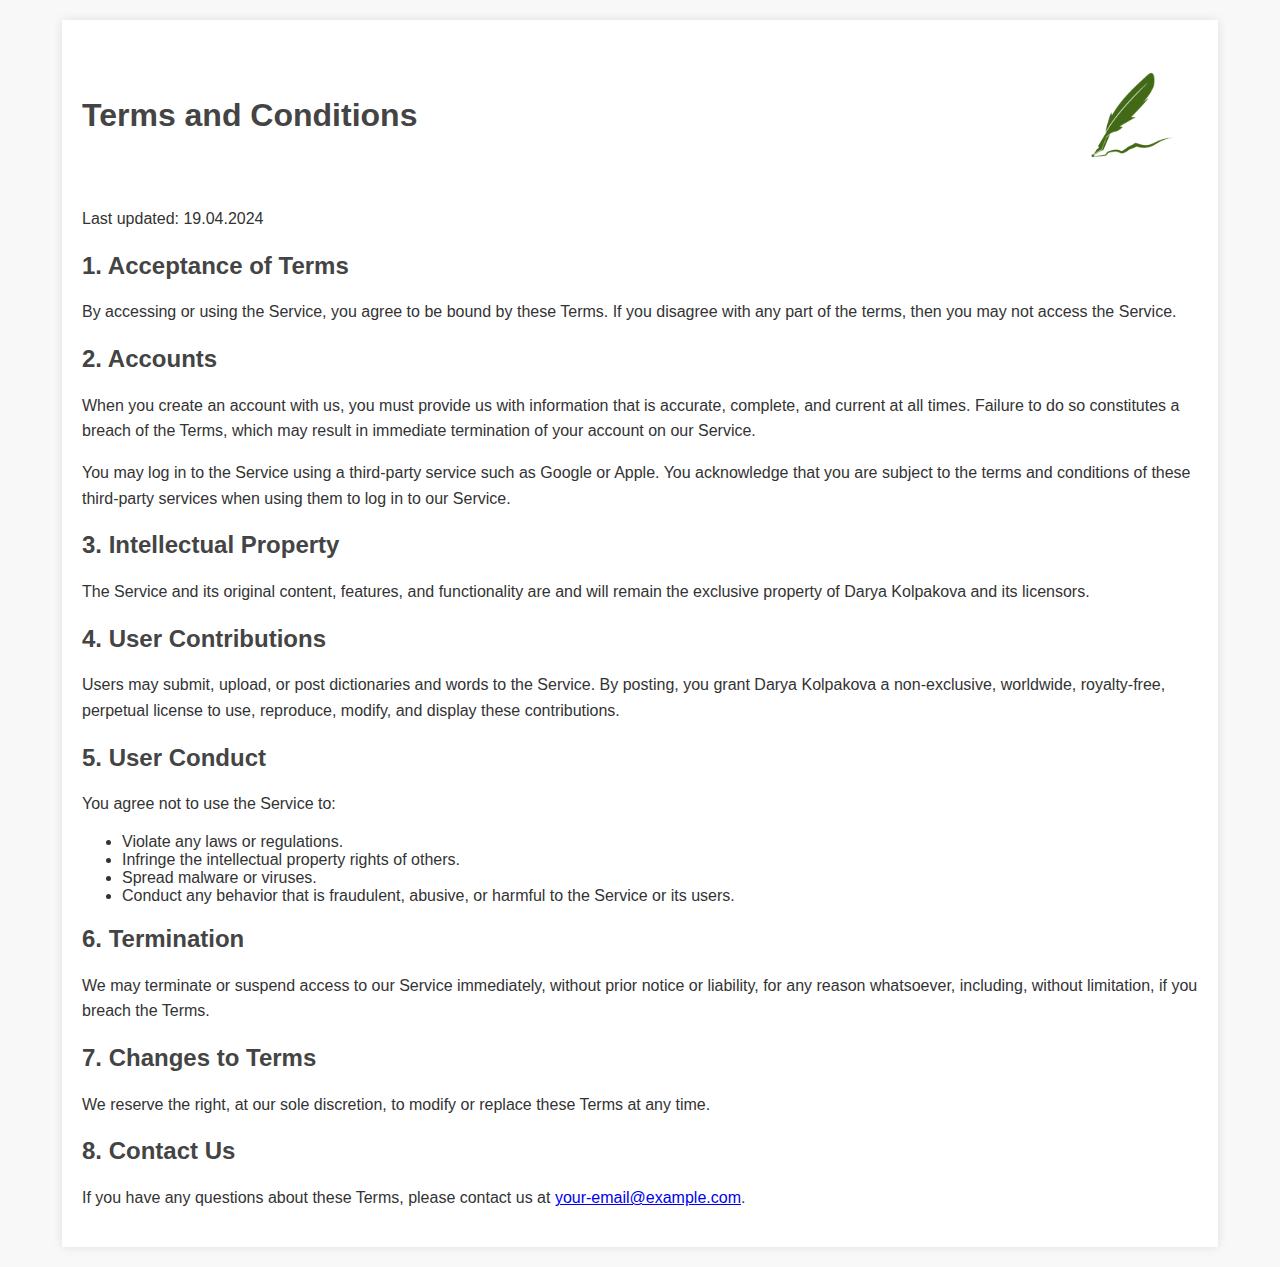
<file: index.html>
<!DOCTYPE html>
<html lang="en">

<head>
    <meta charset="UTF-8">
    <meta name="viewport" content="width=device-width, initial-scale=1.0">
    <link rel="stylesheet" href="style.css">
    <title>Terms and Conditions - My Dictionary</title>
</head>

<body>
    <div class="container">
        <div class="header">
            <h1>Terms and Conditions</h1>
            <img src="logo_prod.png" alt="Logo" class="logo">
        </div>
        <p>Last updated: 19.04.2024</p>

        <h2>1. Acceptance of Terms</h2>
        <p>By accessing or using the Service, you agree to be bound by these Terms. If you disagree with any part of the
            terms, then you may not access the Service.</p>

        <h2>2. Accounts</h2>
        <p>When you create an account with us, you must provide us with information that is accurate, complete, and
            current at all times. Failure to do so constitutes a breach of the Terms, which may result in immediate
            termination of your account on our Service.</p>
        <p>You may log in to the Service using a third-party service
            such as Google or Apple. You acknowledge that you are subject to the terms and conditions of these
            third-party services when using them to log in to our Service.</p>

        <h2>3. Intellectual Property</h2>
        <p>The Service and its original content, features, and functionality are and will remain the exclusive property
            of Darya Kolpakova and its licensors.</p>

        <h2>4. User Contributions</h2>
        <p>Users may submit, upload, or post dictionaries and words to the Service. By posting, you grant Darya
            Kolpakova a non-exclusive, worldwide, royalty-free, perpetual license to use, reproduce, modify, and display
            these contributions.</p>

        <h2>5. User Conduct</h2>
        <p>You agree not to use the Service to:</p>
        <ul>
            <li>Violate any laws or regulations.</li>
            <li>Infringe the intellectual property rights of others.</li>
            <li>Spread malware or viruses.</li>
            <li>Conduct any behavior that is fraudulent, abusive, or harmful to the Service or its users.</li>
        </ul>

        <h2>6. Termination</h2>
        <p>We may terminate or suspend access to our Service immediately, without prior notice or liability, for any
            reason whatsoever, including, without limitation, if you breach the Terms.</p>

        <h2>7. Changes to Terms</h2>
        <p>We reserve the right, at our sole discretion, to modify or replace these Terms at any time.</p>

        <h2>8. Contact Us</h2>
        <p>If you have any questions about these Terms, please contact us at <a href="mailto:your-email@example.com">your-email@example.com</a>.</p>
    </div>
</body>

</html>
</file>
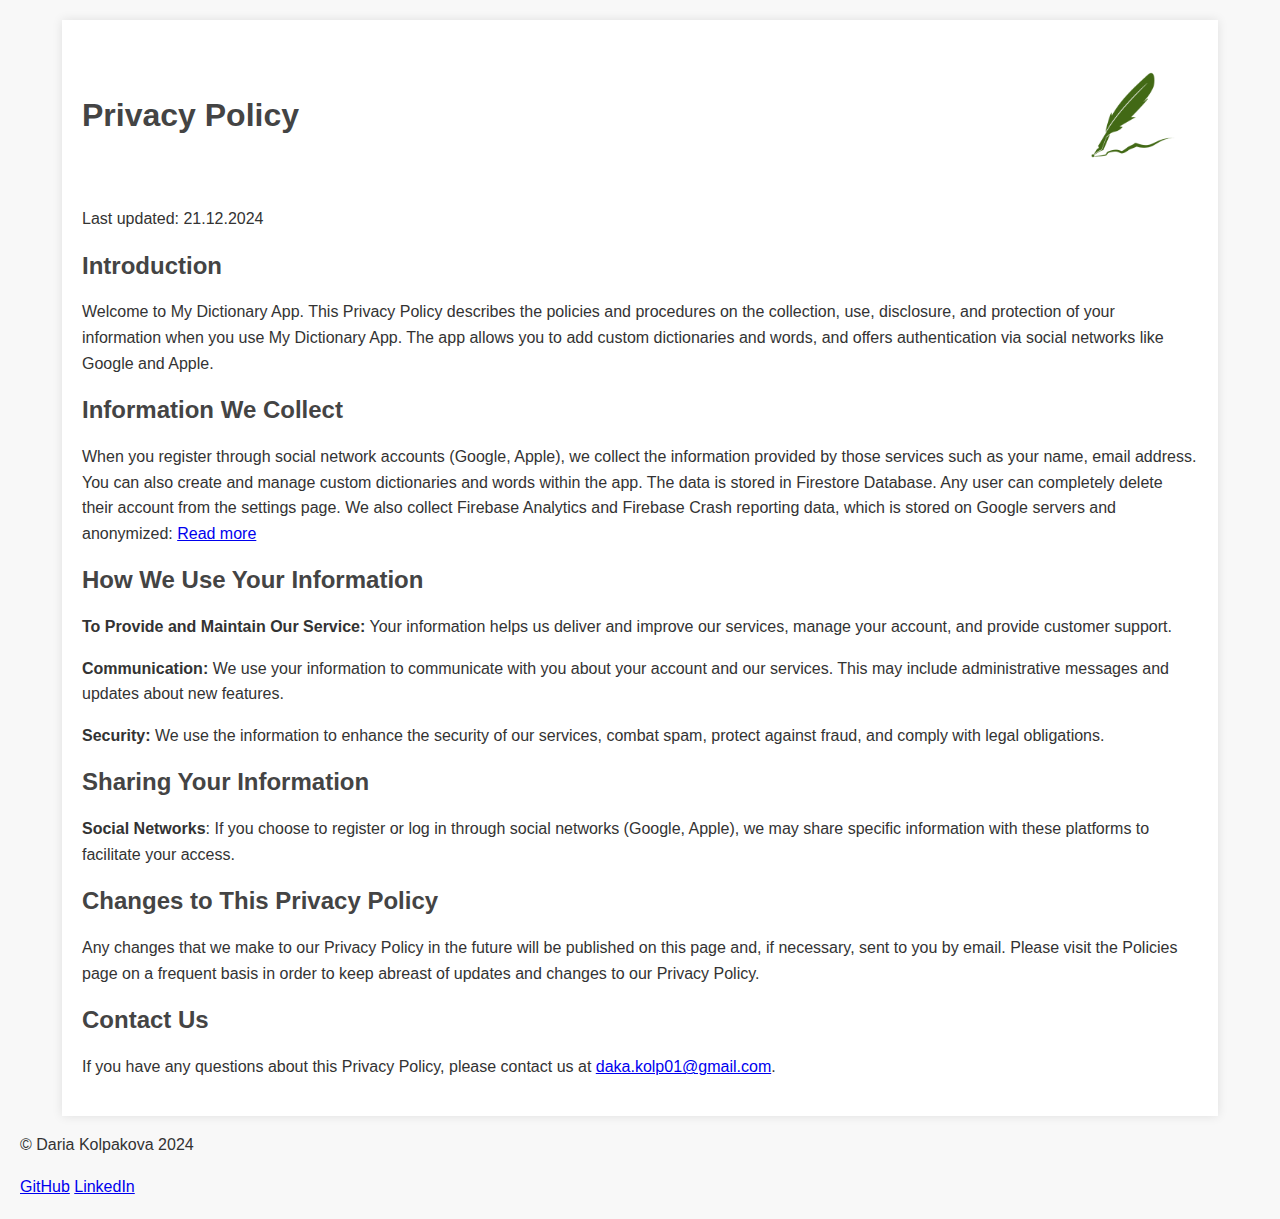
<file: privacy_policy.html>
<!DOCTYPE html>
<html lang="en">

<head>
    <meta charset="UTF-8">
    <meta name="viewport" content="width=device-width, initial-scale=1.0">
    <link rel="stylesheet" href="style.css">
    <title>My Dictionary Privacy Policy</title>
</head>

<body>
    <div class="container">
        <div class="header">
            <h1>Privacy Policy</h1>
            <img src="logo_prod.png" alt="Logo" class="logo">
        </div>
        <p>Last updated: 21.12.2024</p>

        <h2>Introduction</h2>
        <p>Welcome to My Dictionary App. This Privacy Policy describes the policies and procedures on the collection,
            use, disclosure, and protection of your information when you use My Dictionary App. The app allows you to
            add custom dictionaries and words, and offers authentication via social networks like Google and Apple.</p>

        <h2>Information We Collect</h2>
        <p> When you register through social network accounts (Google, Apple), we collect the 
            information provided by those services such as your name, email address. You can also create 
            and manage custom dictionaries and words within the app. The data is stored in
            Firestore Database. Any user can completely delete their account from the settings page.
            We also collect Firebase Analytics and Firebase Crash reporting data, which is stored
            on Google servers and anonymized: <a href="https://firebase.google.com/terms/analytics/">Read more</a>
        </p>

        <h2>How We Use Your Information</h2>
        <p> <strong>To Provide and Maintain Our Service:</strong> Your information helps us deliver and improve our
            services, manage
            your account, and provide customer support.</p>
        <p> <strong>Communication:</strong> We use your information to communicate with you about your account and our
            services. This
            may include administrative messages and updates about new features. </p>
        <p> <strong>Security:</strong> We use the information to enhance the security of our services, combat spam,
            protect against
            fraud, and comply with legal obligations. </p>

        <h2>Sharing Your Information</h2>
        <p> <strong>Social Networks</strong>: If you choose to register or log in through social networks (Google,
            Apple), we may share specific information with these platforms to facilitate your access.
        </p>

        <h2>Changes to This Privacy Policy</h2>
        <p>Any changes that we make to our Privacy Policy in the future will be published on this page and, if
            necessary,
            sent to you by email. Please visit the Policies page on a frequent basis in order to keep abreast of updates
            and changes to
            our Privacy Policy.</p>

        <h2>Contact Us</h2>
        <p>If you have any questions about this Privacy Policy, please contact us at <a
                href="daka.kolp01@gmail.com">daka.kolp01@gmail.com</a>.</p>
    </div>
    <footer class="c-footer">
        <div class="u-container c-footer__container">
            <p>© Daria Kolpakova 2024</p>
            <p>
                <a href="https://github.com/daka-kolp">GitHub</a>
                <a href="https://www.linkedin.com/in/daria-kolpakova-b24393174/">LinkedIn</a>
            </p>
        </div>
    </footer>
</body>

</html>
</file>
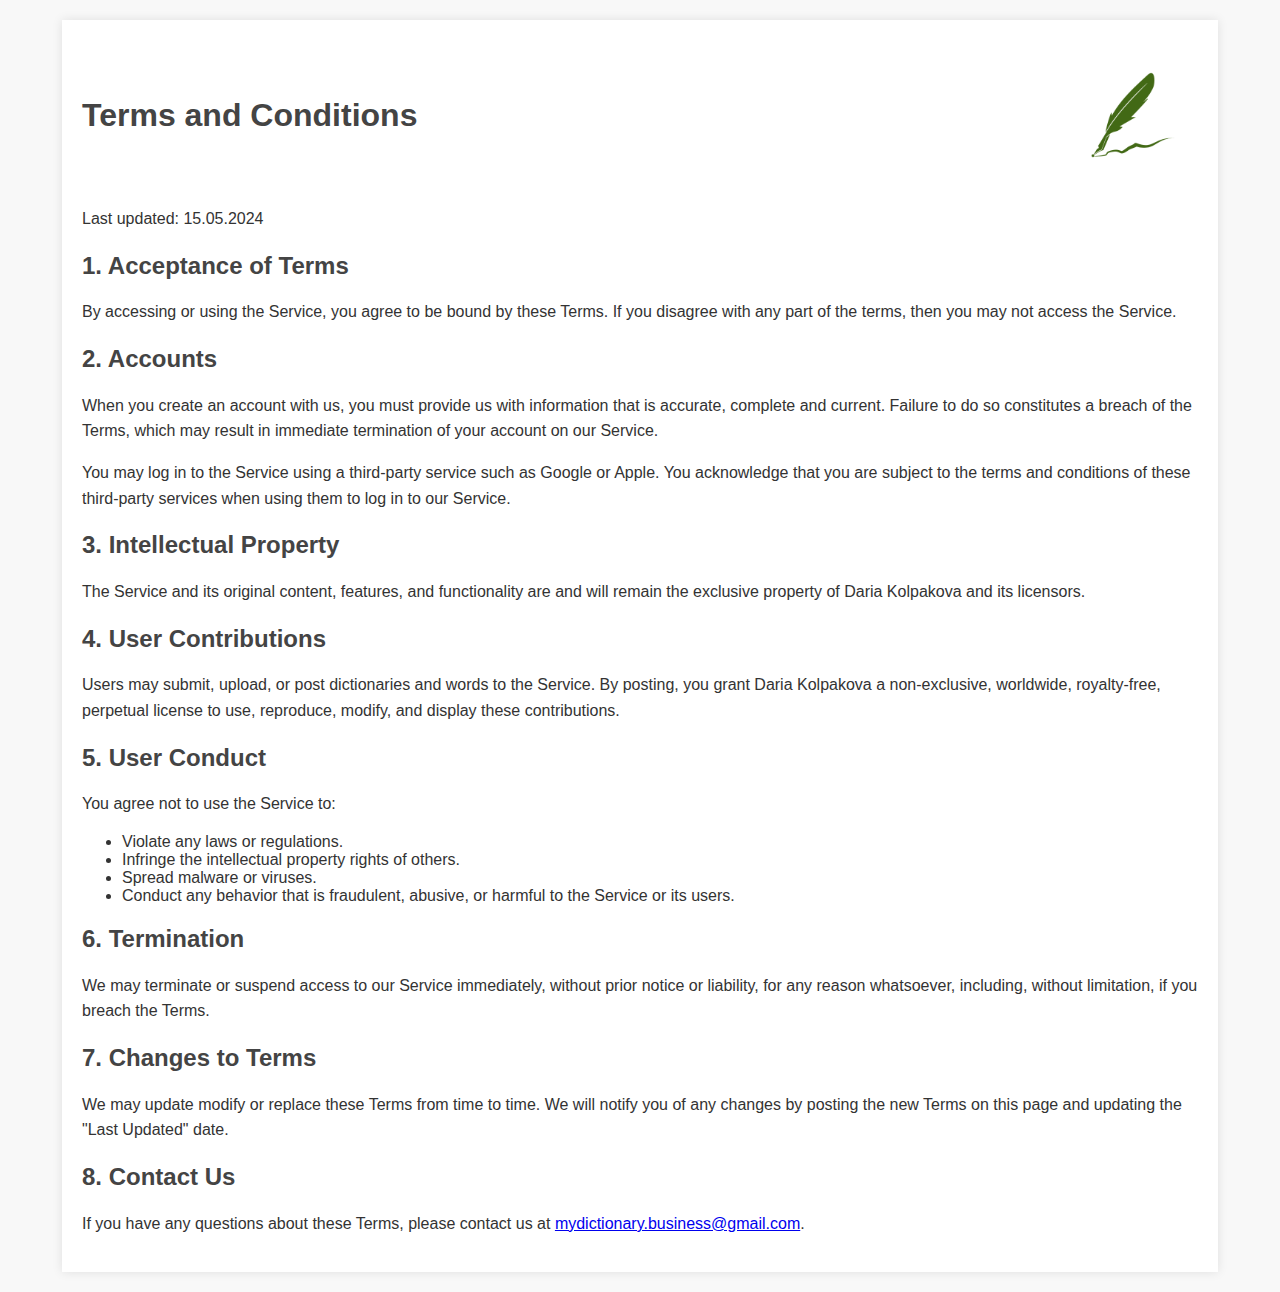
<file: terms_and_conditions.html>
<!DOCTYPE html>
<html lang="en">

<head>
    <meta charset="UTF-8">
    <meta name="viewport" content="width=device-width, initial-scale=1.0">
    <link rel="stylesheet" href="style.css">
    <title>Terms and Conditions - My Dictionary</title>
</head>

<body>
    <div class="container">
        <div class="header">
            <h1>Terms and Conditions</h1>
            <img src="logo_prod.png" alt="Logo" class="logo">
        </div>
        <p>Last updated: 15.05.2024</p>

        <h2>1. Acceptance of Terms</h2>
        <p>By accessing or using the Service, you agree to be bound by these Terms. If you disagree with any part of the
            terms, then you may not access the Service.</p>

        <h2>2. Accounts</h2>
        <p>When you create an account with us, you must provide us with information that is accurate, complete and
            current. Failure to do so constitutes a breach of the Terms, which may result in immediate
            termination of your account on our Service.</p>
        <p>You may log in to the Service using a third-party service
            such as Google or Apple. You acknowledge that you are subject to the terms and conditions of these
            third-party services when using them to log in to our Service.</p>

        <h2>3. Intellectual Property</h2>
        <p>The Service and its original content, features, and functionality are and will remain the exclusive property
            of Daria Kolpakova and its licensors.</p>

        <h2>4. User Contributions</h2>
        <p>Users may submit, upload, or post dictionaries and words to the Service. By posting, you grant Daria Kolpakova a non-exclusive, worldwide, royalty-free, perpetual license to use, reproduce, modify, and display
            these contributions.</p>

        <h2>5. User Conduct</h2>
        <p>You agree not to use the Service to:</p>
        <ul>
            <li>Violate any laws or regulations.</li>
            <li>Infringe the intellectual property rights of others.</li>
            <li>Spread malware or viruses.</li>
            <li>Conduct any behavior that is fraudulent, abusive, or harmful to the Service or its users.</li>
        </ul>

        <h2>6. Termination</h2>
        <p>We may terminate or suspend access to our Service immediately, without prior notice or liability, for any
            reason whatsoever, including, without limitation, if you breach the Terms.</p>

        <h2>7. Changes to Terms</h2>
        <p>We may update modify or replace these Terms from time to time. We will notify you of any changes 
            by posting the new Terms on this page and updating the "Last Updated" date.</p>

        <h2>8. Contact Us</h2>
        <p>If you have any questions about these Terms, please contact us at <a href="mailto:mydictionary.business@gmail.com">mydictionary.business@gmail.com</a>.</p>
    </div>
</body>

</html>
</file>
<file: style.css>
body {
    font-family: Arial, sans-serif;
    margin: 20px;
    padding: 0;
    background-color: #f8f8f8;
    color: #333;
}

.container {
    width: 90%;
    margin: auto;
    background-color: #fff;
    padding: 20px;
    box-shadow: 0 0 10px rgba(0, 0, 0, 0.1);
}

h1,
h2 {
    color: #444;
}

.header {
    display: flex;
    align-items: center;
    justify-content: space-between;
}

p {
    line-height: 1.6;
}

.logo {
    width: 150px;
    height: auto;
}
</file>
